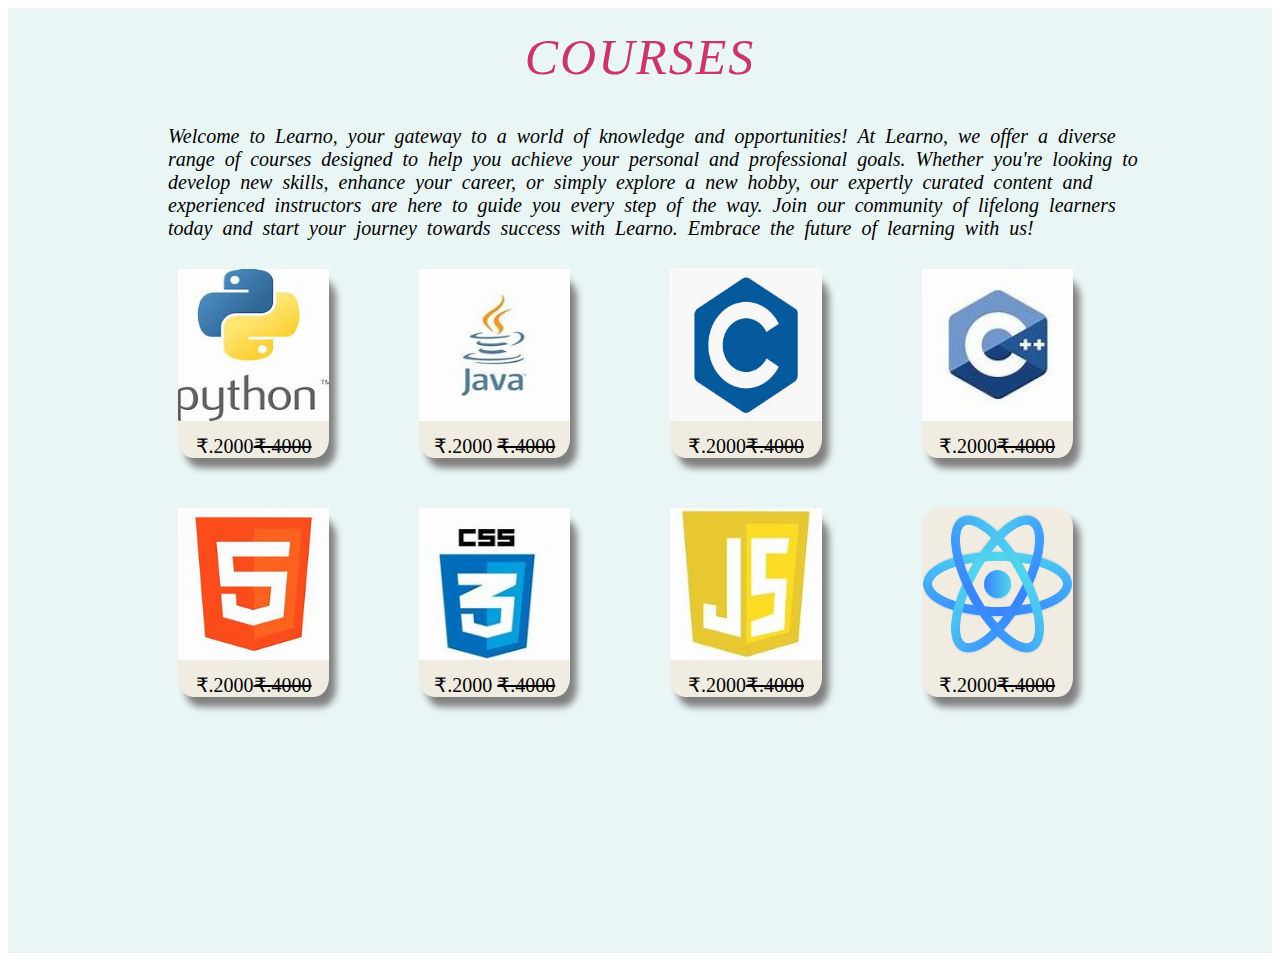
<file: courses.html>
<!DOCTYPE html>
<html>
  <head>
    <title>COURSES</title>
    <style>
      .container{
        width: full;
        height: 25cm;
        background-color:#eaf6f6;
      }
      #con1div1{
        text-align: center;
        color: #c9356c;
        font-size: 50px;
        font-style: italic;
        padding-top: 20px;letter-spacing: 2px;
      }
      #con1div2{
        height: 3cm;
        width: 26cm;
        align-items: center;
        position: relative;
        left: 160px;
        top: 0.5cm;
        font-size: 20px;
        word-spacing: 5px;
        font-style: italic;
      }
      #con1div3{
        height: 11cm;
        width: 26cm;
        align-items: center;
        position: relative;
        left: 160px;
        top:50px;
        
      }
      #con1div3 img{
        height: 4cm;
        width: 4cm;
      }
      .img1{
        height: 5cm;
        width: 4cm;
        background-color: #f0ece2;
        box-shadow: 7px 10px 7px grey;
        border-radius: 10%;
      }
      .p{
        font-weight: 500;
        font-size: 20px;
        text-align: center;
        position: relative;
        top: -11px;
      }
      #python{
        position: relative;
        left: 10px;
      }
      #java{
        position: relative;
        left: 100px;
      }
      #c{
        position: relative;
        left: 200px;
      }
      #cc{
       position: relative; 
        left: 300px;
      }
      #html{
        position: relative;
       left: 10px;
       top: 50px;}
      #css{
        position: relative;
        left: 100px;
        top: 50px;
          }
      #js{
        position: relative;
       left: 200px;
       top: 50px;
         }
      #react{ 
        position: relative;
        left: 300px;
        top: 50px;}
      
      
    </style>
  </head>
  <body>
    <div class="container">
      <div class="container1">
        <div id="con1div1">
          <hi>COURSES</hi>
        </div>
        <div id="con1div2">
          <p>Welcome to Learno, your gateway to a world of knowledge and opportunities! At Learno, we offer a diverse range of courses designed to help you achieve your personal and professional goals. Whether you're looking to develop new skills, enhance your career, or simply explore a new hobby, our expertly curated content and experienced instructors are here to guide you every step of the way. Join our community of lifelong learners today and start your journey towards success with Learno. Embrace the future of learning with us!</p>
        </div>
        <div id="con1div3">
          <div  style="display: inline-flex;">
            <div class="img1" id = "python">
               <img src="Images/python.jpg" >
              <p class="p">₹.2000<del>₹.4000</del></p>
            </div>
            <div class="img1" id="java">
               <img src="Images/javaimg.jpg" > <p class="p">₹.2000 <del>₹.4000</del></p>
            </div>
            <div class="img1" id = "c">
               <img src="Images/c.jpg"> <p class="p">₹.2000<del>₹.4000</del></p>
            </div>
            <div class="img1" id="cc">
               <img src="Images/c++.jpg" > <p class="p">₹.2000<del>₹.4000</del></p>
            </div>
          </div>
          
           <div  style="display: inline-flex;">
            <div class="img1" id = "html">
                 <img src="Images/tmlimg.jpg" >
                <p class="p">₹.2000<del>₹.4000</del></p>
              </div>
              <div class="img1" id="css">
                 <img src="Images/cssimg.jpg" > <p class="p">₹.2000 <del>₹.4000</del></p>
              </div>
              <div class="img1" id = "js">
                 <img src="Images/javascript img.jpg"> <p class="p">₹.2000<del>₹.4000</del></p>
              </div>
              <div class="img1" id="react">
                 <img src="Images/reactimg.png" > <p class="p">₹.2000<del>₹.4000</del></p>
              </div>
            </div>
          </div>
           
        
        
      </div>
    </div>
  </body>
</html>
</file>
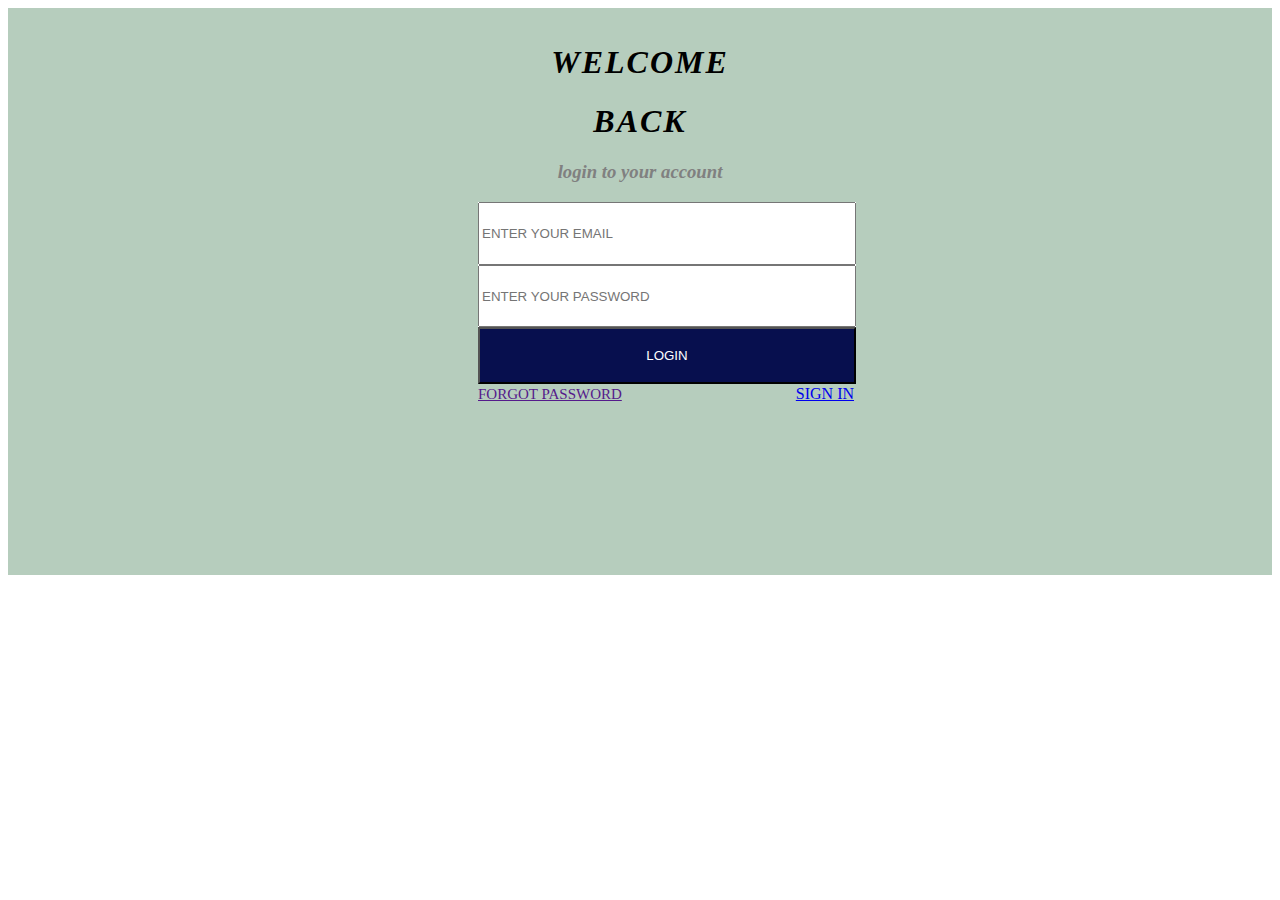
<file: login.html>
<!DOCTYPE html>
<html>
  <head>
    <title>LOGIN</title>
    <meta charset="utf-8">
    <meta name="viewport" content="width=device-width,initial-scale=1.0">
    <style>
      .container{
        width: full;
        height: 15cm;
        background-color: #b6cdbd;
      }
      #con1div1{
        text-align: center;
        padding-top: 15px;
        letter-spacing: 2px;
      }
      #con1div2{
        background-color: white;
        text-align: center;
        height: 4.8cm;
        width: 10cm;
        position: relative;
        left: 470px;
      }
      #femail{
        height: 1.5cm;
        width: 9.8cm;
      }
      #login{
        height: 1.5cm;
        width: 10cm;
        background-color: #070f4e;
        color: white;
      }
      #log{
        font-weight: lighter;
        font-style: italic;
        text-align: center;
        color: gray;
      }
      #pass{
        position: relative;
        left:470px;
        font-size: 15px;
        top:2px;
      }
      #pass:hover{
        color: black;
      }
      #signup:hover{
        color: black;
      }
      #signup{
        position: relative;
        left: 640px;
        top:2px;
      }
      
    </style>
  </head>
  <body>
    <div class="container">
      <div class="container1">
        <div id="con1div1">
          <h1><i>WELCOME</i></h1>
          <h1><i>BACK</i></h1>
        </div>
        <div>
          <div id="log">
            <h3>login to your account</h3>
          </div>
          <div id="con1div2">
            <form>
               <input type="email" id='femail' placeholder="ENTER YOUR EMAIL" required>
               <input type="password" id='femail' placeholder="ENTER YOUR PASSWORD" required>
              <input type="button" value="LOGIN" ID="login">
            </form>
          </div>
          <div>
            <a href="" id="pass">FORGOT PASSWORD</a>
            <a href="signup.html" id="signup">SIGN IN</a>
          </div>
        </div>
      </div>
        
    </div>
  </body>
</html>
</file>
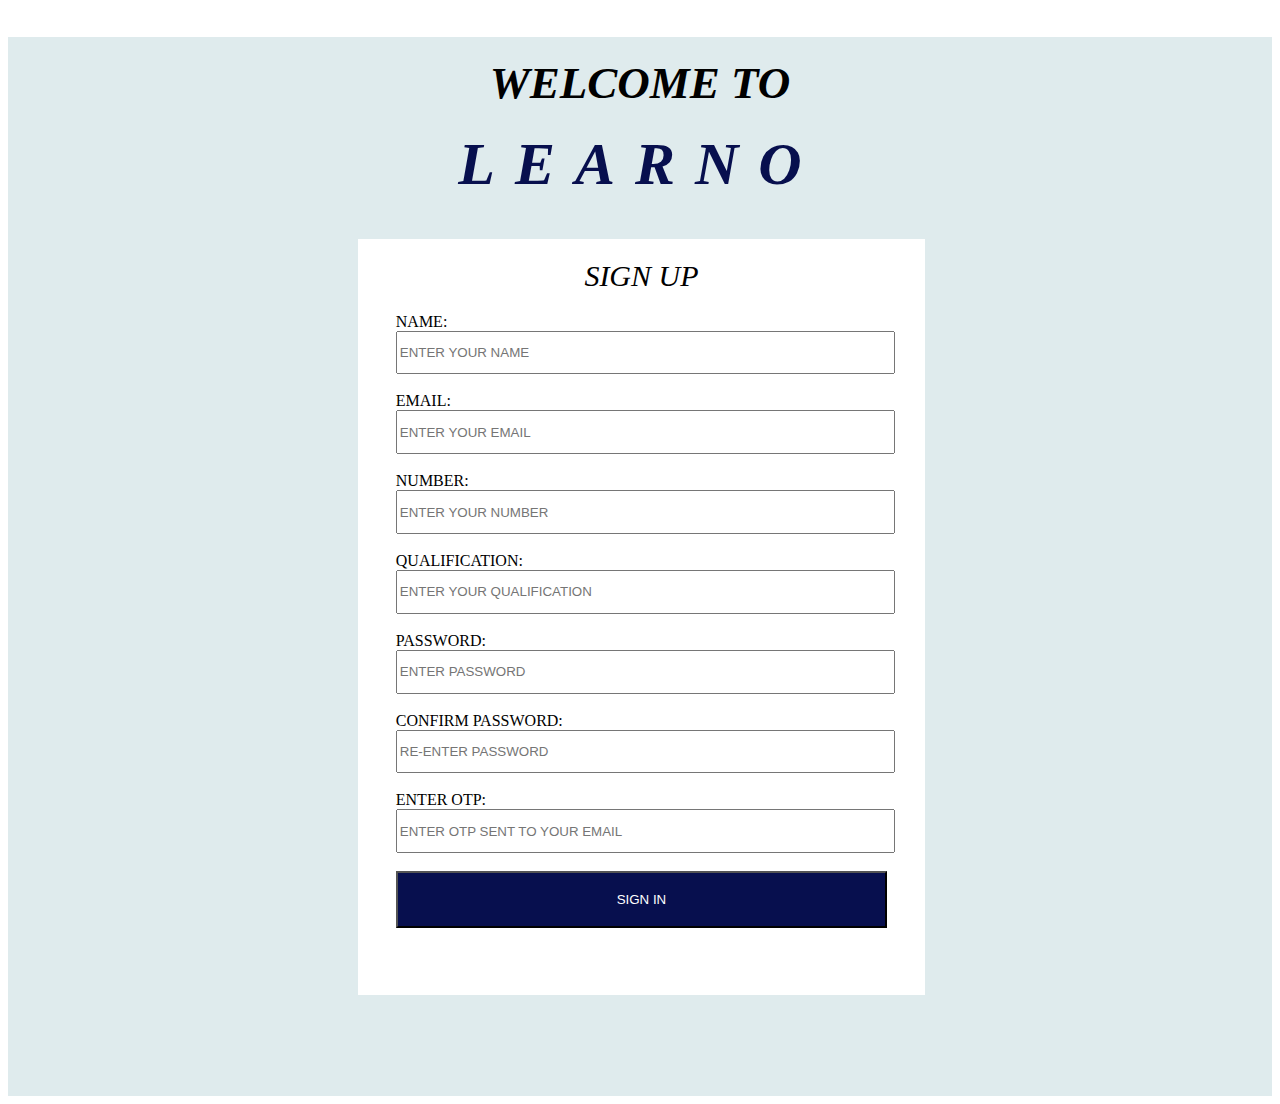
<file: signup.html>
<!DOCTYPE html>
<html>
  <head>
    <title>SIGN UP</title>
    <meta charset="utf-8">
    <meta name="viewport" content="width=device-width,initial-scale=1.0">
    <style>
      .main{
        background-color: #dfebed;
        width: full;
        height: 28cm;
      }
      .one{
        text-align: center;
        font-size: 30px;
        font-weight: 100;
      }
      #welcome{
        position: relative;
        top:20px;
      }
      #learno{
       letter-spacing: 20px;
        color:#070f4e;
      }
      #two1{
        background-color: white;
        justify-content: center;
        align-items: center;
        width: 15cm;
        height: 20cm;
        position: relative;
        left: 350px;
      }
      #sign{
        text-align: center;
        font-size: 30px;
        font-style: italic;
        font-weight: 300;
        position: relative;
        top:20px;
      }
      #fname{
        width: 13cm;
        height: 1cm;
      }
      #form{
        position: relative;
        left:1cm;
      }
      #signin{
        height: 1.5cm;
        width: 13cm;
        background-color:#070f4e ;
        color: white;
      }
    </style>
  </head>
  <body>
    <div class="main">
      <div class="one">
        <h2 id="welcome"><i>WELCOME TO </i></h2>
        <H1 id="learno"><i>LEARNO</i></H1>
      </div>
      <div class="two">
        <div id="two1">
          <h4 id="sign">SIGN UP</h4>
          <form id="form">
            <label for="fname">NAME:</label><BR>
            <input type="text" id='fname' placeholder="ENTER YOUR NAME" required>
            <BR></BR>
            <label for="fname">EMAIL:</label><BR>
            <input type="email" id='fname' placeholder="ENTER YOUR EMAIL" required><br></br>
            <label for="fname">NUMBER:</label>
            <input type="number" id='fname' placeholder="ENTER YOUR NUMBER" required><BR></BR>
            <label for="fname">QUALIFICATION:</label>
            <input type="text" id='fname' placeholder="ENTER YOUR QUALIFICATION" required><BR></BR>
            <label for="fname">PASSWORD:</label>
            <input type="password" id='fname' placeholder="ENTER PASSWORD" required><BR></BR>
            <label for="fname">CONFIRM PASSWORD:</label>
            <input type="password" id='fname' placeholder="RE-ENTER PASSWORD" required q><BR></BR>
            <label for="fname">ENTER OTP:</label>
            <input type="number" id='fname' placeholder="ENTER OTP SENT TO YOUR EMAIL" required><BR></BR>
            <input type="button" id=signin value="SIGN IN">
          </form>
        </div>
      </div>
    </div>
  </body>
</html>
</file>
